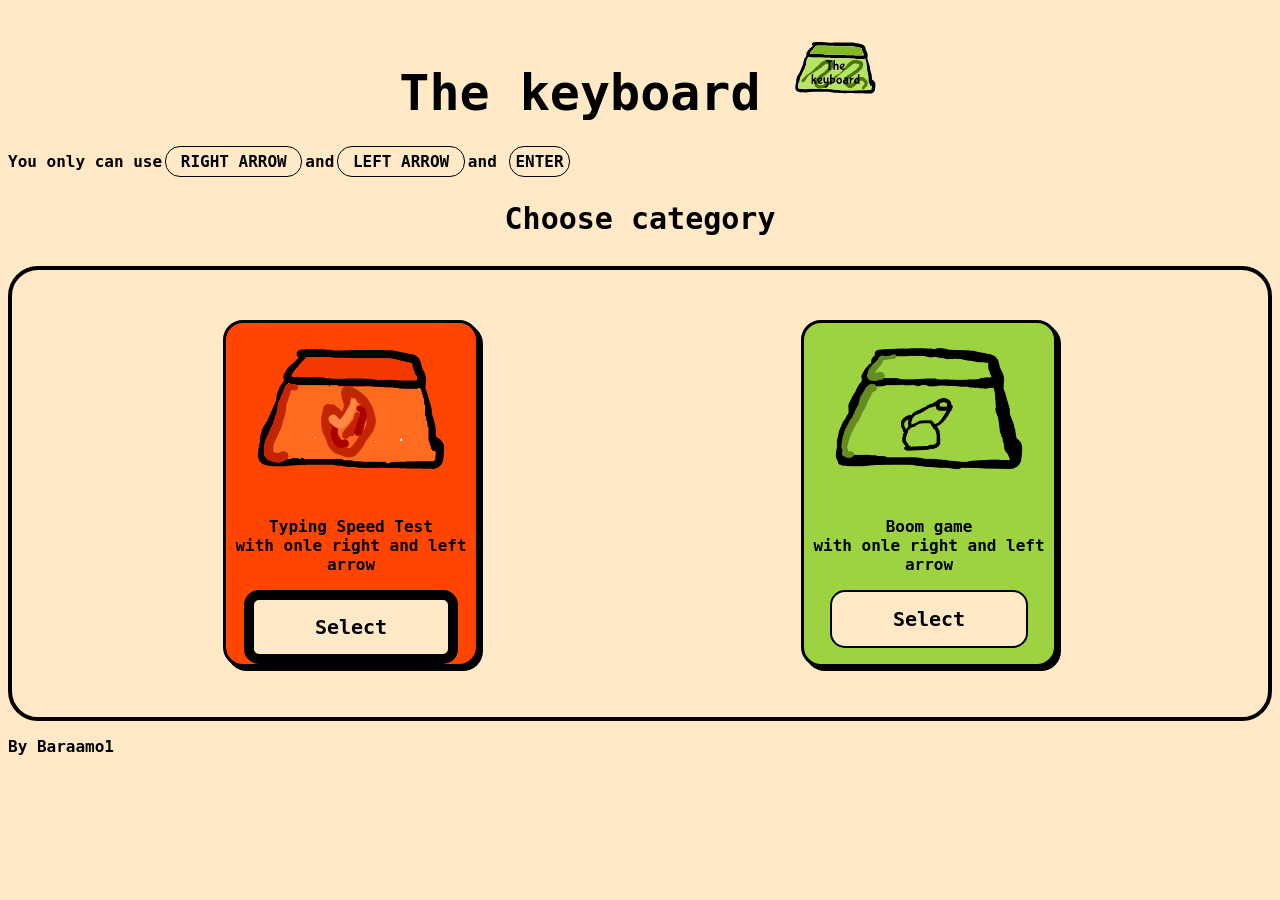
<file: index.html>
<!DOCTYPE html>
<html lang="en">
<head>
    <meta charset="UTF-8">
    <meta name="viewport" content="width=device-width, initial-scale=1.0">
    <title>The keyboard</title>
    <link rel="stylesheet" href="style.css">
<link rel="icon" type="image/svg+xml" href="imgs/icon.svg">

</head>
<body>
    <p id="head">The keyboard    <img src="imgs/icon.svg" id="nono"></p>

    <p id="info">You only can use<b> RIGHT ARROW </b>and<b> LEFT ARROW </b>and <b>ENTER</b></p>
    <p id="branch">Choose category</p>
        <img src="imgs/no.svg" id="no">

    <div id="allcat">
    <div class="cat">
        <img src="imgs/speed.svg" id="speed_img">

        <p id="name">Typing Speed Test<br> with onle right and left arrow</p>
        <p id="select">Select</p>
    </div>


        <div class="cat2">
        <img src="imgs/game.png" id="game_img">

        <p id="name">Boom game<br> with onle right and left arrow</p>
        <p id="select2">Select</p>
    </div>
    </div>
    <p>By  Baraamo1</p>
    <script src="index.js"></script>
</body>
</html>
</file>
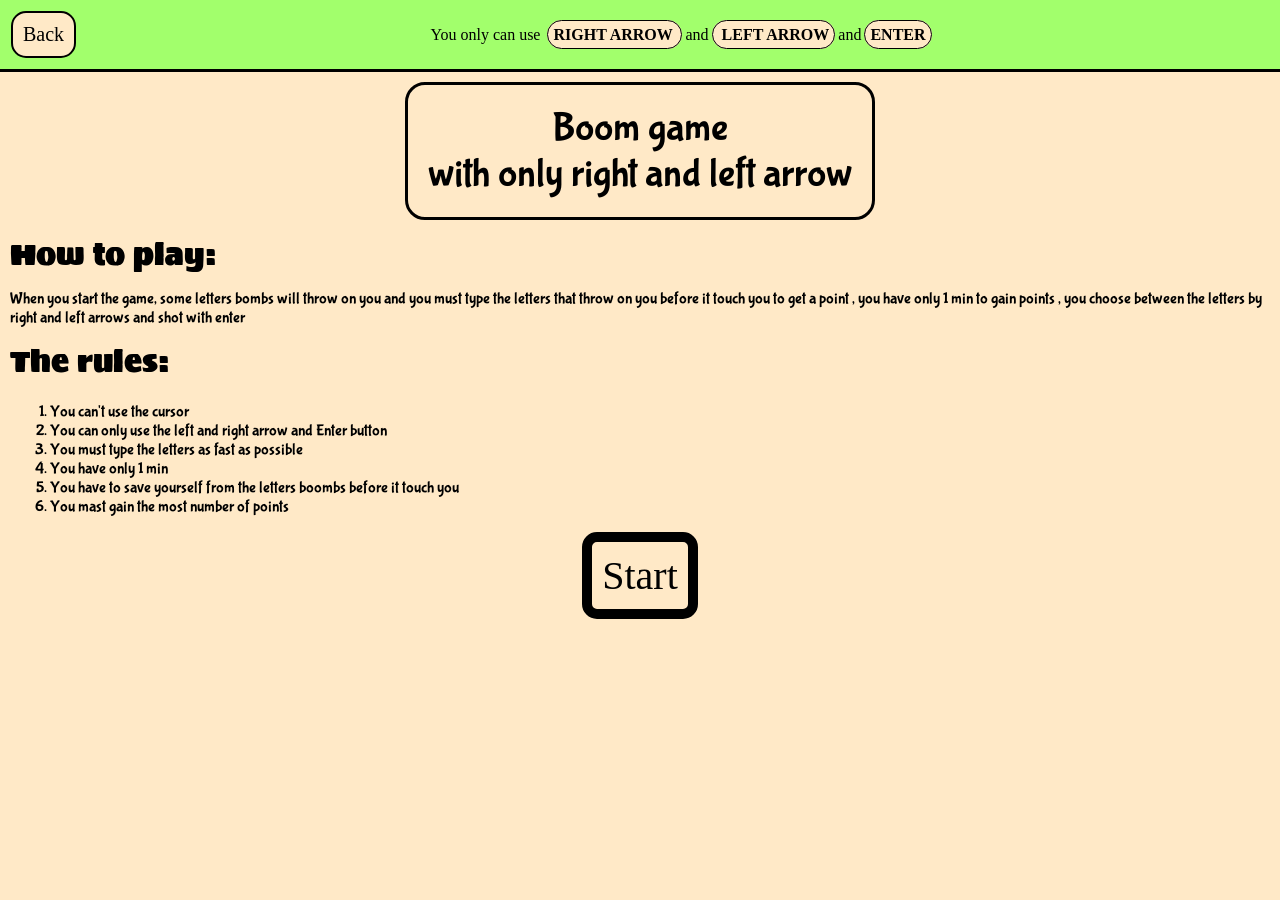
<file: game.html>
<!DOCTYPE html>
<html lang="en">
<head>
    <meta charset="UTF-8">
    <meta name="viewport" content="width=device-width, initial-scale=1.0">
    <title>Boom Game</title>
    <link rel="stylesheet" href="game.css">
    <link rel="icon" href="imgs/icon.svg">
<link rel="preconnect" href="https://fonts.googleapis.com">
<link rel="preconnect" href="https://fonts.gstatic.com" crossorigin>
<link href="https://fonts.googleapis.com/css2?family=BioRhyme:wght@200..800&family=Bubblegum+Sans&family=Chivo+Mono:ital,wght@0,100..900;1,100..900&family=Mogra&family=Passero+One&family=Sigmar&family=ZCOOL+KuaiLe&display=swap" rel="stylesheet">

</head>
<body>
        <img src="imgs/no.svg" id="no">

    <div id="sna">
    <p id="back">Back</p>
    <p id="info">You only can use <b>RIGHT ARROW </b>and<b> LEFT ARROW</b>and<b>ENTER</b></p>
    </div>
    <p id="name">Boom game<br> with only right and left arrow</p>
    <p class="add" id="howtxt">How to play:</p>
    <p class="top" id="how_to_play">When you start the game, some letters bombs will throw on you and you must type the letters that throw on you before it touch you to get a point , you have only 1 min to gain points , you choose between the letters by right and left arrows and shot with enter</p>
    <p class="add" id="ruletxt">The rules:</p>
    <p id="rules" >
        <ol class="top">
            <li>You can't use the cursor</li>
            <li>You can only use the left and right arrow and Enter button </li>
            <li>You must type the letters as fast as possible</li>
            <li>You have only 1 min</li>
            <li>You have to save yourself from the letters boombs before it touch you</li>
            <li>You mast gain the most number of points </li>
        </ol>
    </p>
<p id="start" >Start</p>


<script src="game.js"></script>
</body>
</html>
</file>
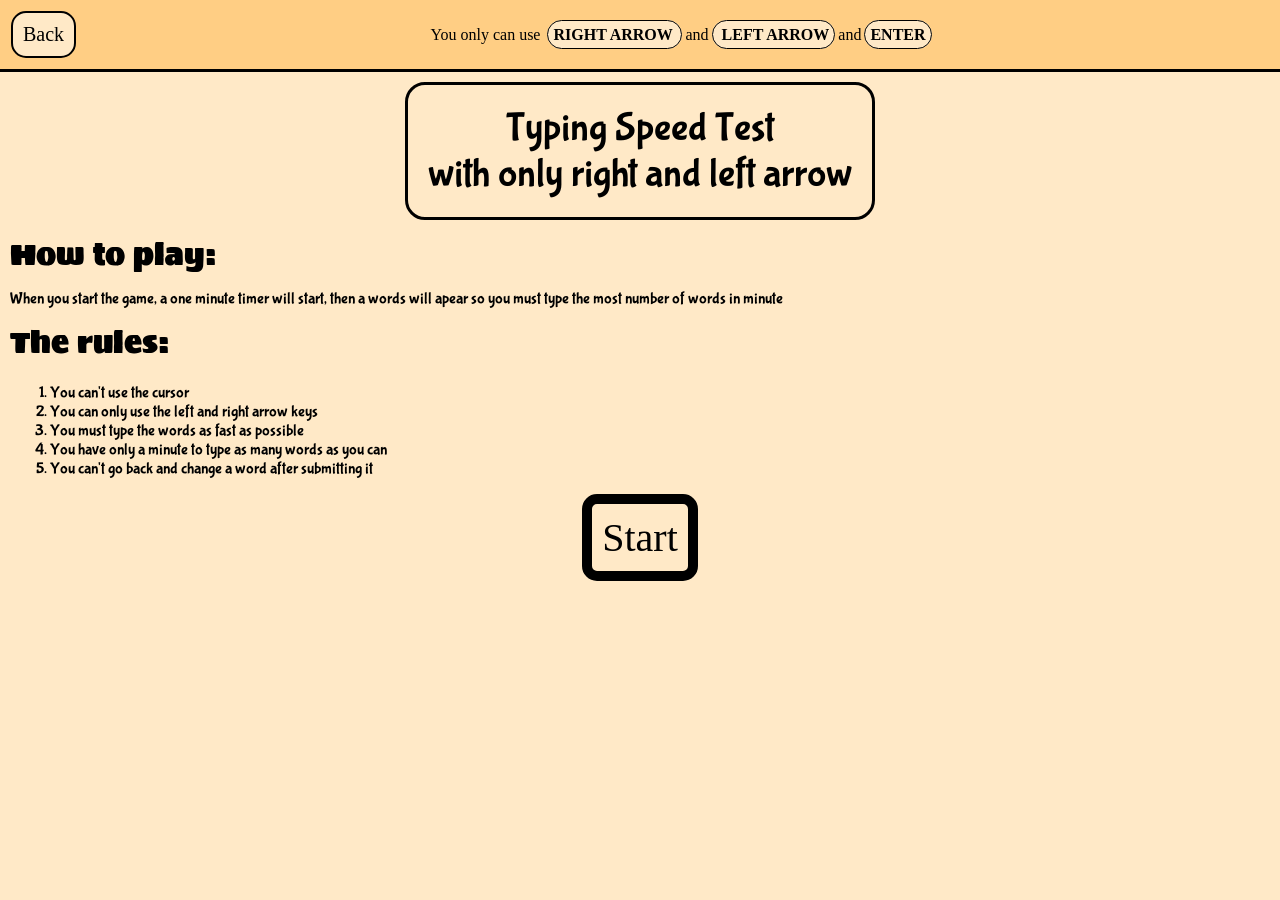
<file: test.html>
<!DOCTYPE html>
<html lang="en">
<head>
    <meta charset="UTF-8">
    <meta name="viewport" content="width=device-width, initial-scale=1.0">
    <title>Speed test</title>
    <link rel="stylesheet" href="test.css">
    <link rel="icon" href="imgs/icon.svg">
<link rel="preconnect" href="https://fonts.googleapis.com">
<link rel="preconnect" href="https://fonts.gstatic.com" crossorigin>
<link href="https://fonts.googleapis.com/css2?family=BioRhyme:wght@200..800&family=Bubblegum+Sans&family=Chivo+Mono:ital,wght@0,100..900;1,100..900&family=Mogra&family=Passero+One&family=Sigmar&family=ZCOOL+KuaiLe&display=swap" rel="stylesheet">

</head>
<body>
        <img src="imgs/no.svg" id="no">

    <div id="sna">
    <p id="back">Back</p>
    <p id="info">You only can use <b>RIGHT ARROW </b>and<b> LEFT ARROW</b>and<b>ENTER</b></p>
    </div>
    <p id="name">Typing Speed Test<br> with only right and left arrow</p>
    <p class="add" id="howtxt">How to play:</p>
    <p class="top" id="how_to_play">When you start the game, a one minute timer will start, then a words will apear so you must type the most number of words in minute</p>
    <p class="add" id="ruletxt">The rules:</p>
    <p id="rules" >
        <ol class="top">
            <li>You can't use the cursor</li>
            <li>You can only use the left and right arrow keys</li>
            <li>You must type the words as fast as possible</li>
            <li>You have only a minute to type as many words as you can</li>
            <li>You can't go back and change a word after submitting it</li>
        </ol>
    </p>
<p id="start" >Start</p>


<script src="test.js"></script>
</body>
</html>
</file>
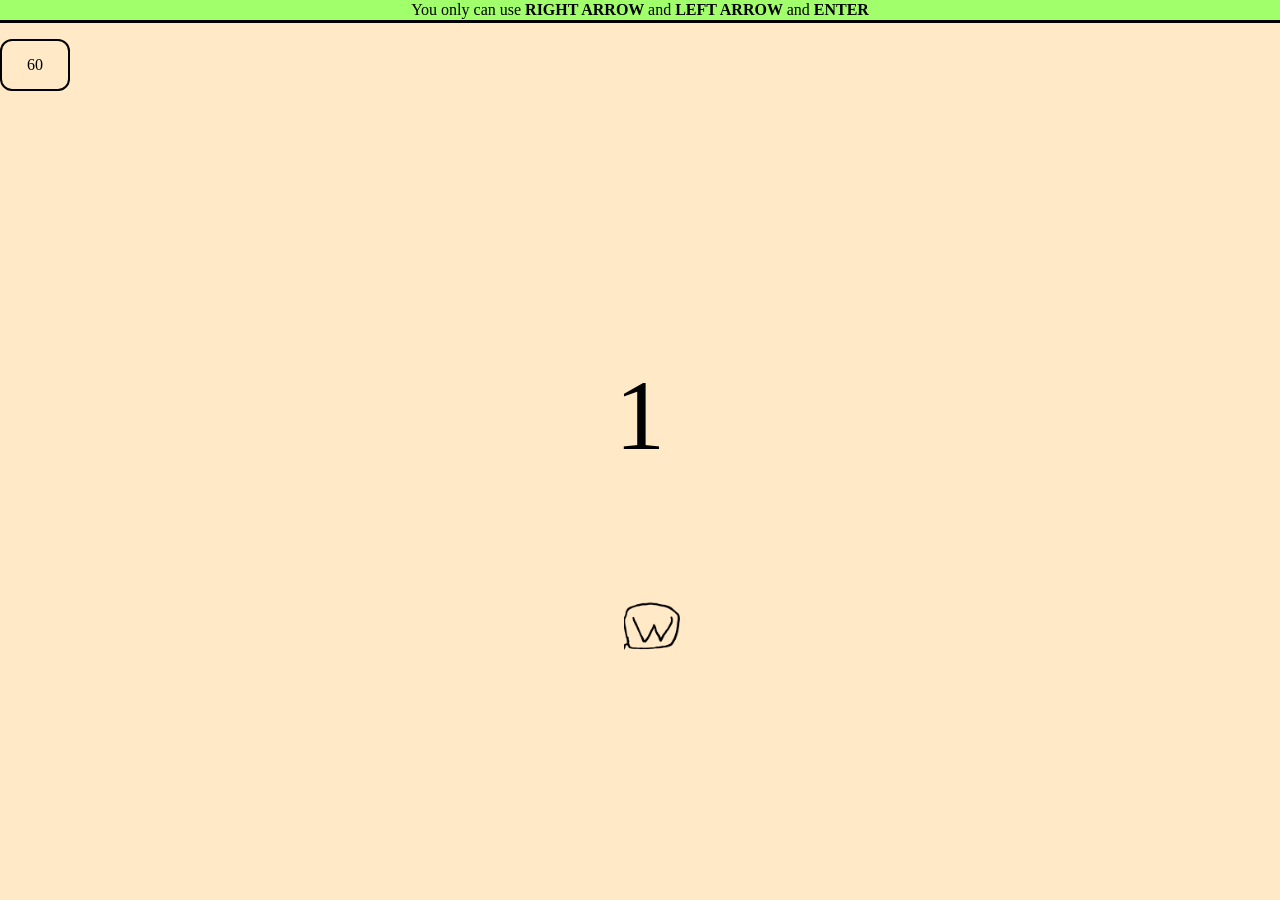
<file: the_game.html>
<!DOCTYPE html>
<html lang="en">
<head>
    <meta charset="UTF-8">
    <meta name="viewport" content="width=device-width, initial-scale=1.0">
    <title>Boom Game</title>
    <link rel="icon" href="imgs/icon.svg">
    <link rel="stylesheet" href="the_game.css">



</head>
<body>
    <div id="sna">
            

    

    <p id="info">You only can use <b>RIGHT ARROW </b>and<b> LEFT ARROW </b>and<b> ENTER</b></p>
    </div>
    <p id="count"></p>
    <p id="timere"></p>
    
    <div class="all_botton" id="allll">
        <img src="imgs/ground.png" id="ground1">
        <img src="imgs/ground.png" id="ground2">
        <img src="imgs/ground.png" id="ground3">

    </div>
    <div id="all_c">
  <img class="booms" id="boom1" src="imgs/Drawing-2.sketchpad (1).png">
  <img class="booms" id="boom2" src="imgs/Drawing-2.sketchpad (1).png">
</div>
<div class="keyboard" id="keyboard">
    <div id="line_one">
        <p class="keys" id="q">A</p>
        <p class="keys" id="w">B</p>
        <p class="keys" id="e">C</p>
        <p class="keys" id="r">D</p>
        <p class="keys" id="t">E</p>
        <p class="keys" id="y">F</p>
        <p class="keys" id="u">G</p>
        <p class="keys" id="i">H</p>
        <p class="keys" id="o">I</p>
        <p class="keys" id="p">J</p>

        <p class="keys" id="a">K</p>
        <p class="keys" id="s">L</p>
        <p class="keys" id="d">M</p>
        <p class="keys" id="f">N</p>
        <p class="keys" id="g">O</p>
        </div>
        <div id="line_two">
        <p class="keys" id="h">P</p>
        <p class="keys" id="j">Q</p>
        <p class="keys" id="k">R</p>
        <p class="keys" id="l">S</p>

        <p class="keys" id="z">T</p>
        <p class="keys" id="x">U</p>
        <p class="keys" id="c">V</p>
        <p class="keys" id="v">W</p>
        <p class="keys" id="b">X</p>
        <p class="keys" id="n">Y</p>
        <p class="keys" id="m">Z</p>
        


    </div>
</div>
    <img src="imgs/no.svg" id="no">
<div id="res">
    <p id="main_cap">The results :</p>
    <p id="point"></p>
    <button id="back">Back</button>
</div>
<div id="all_the_shoots">
<div id="shoots">
    <img class="the_shoot" src="imgs/Drawing-3.sketchpad.png">
    <img class="the_shoot" src="imgs/Drawing-4.sketchpad.png">
    <img class="the_shoot" src="imgs/Drawing-5.sketchpad.png">
    <img class="the_shoot" src="imgs/Drawing-6.sketchpad.png">
    <img class="the_shoot" src="imgs/Drawing-7.sketchpad.png">
    <img class="the_shoot" src="imgs/Drawing-8.sketchpad.png">
    <img class="the_shoot" src="imgs/Drawing-9.sketchpad.png">
    <img class="the_shoot" src="imgs/Drawing-10.sketchpad.png">
    <img class="the_shoot" src="imgs/Drawing-11.sketchpad.png">
    <img class="the_shoot" src="imgs/Drawing-12.sketchpad.png">
    <img class="the_shoot" src="imgs/Drawing-13.sketchpad.png">
    <img class="the_shoot" src="imgs/Drawing-14.sketchpad.png">
    <img class="the_shoot" src="imgs/Drawing-15.sketchpad.png">
    <img class="the_shoot" src="imgs/Drawing-16.sketchpad.png">
    <img class="the_shoot" src="imgs/Drawing-17.sketchpad.png">
    <img class="the_shoot" src="imgs/Drawing-18.sketchpad.png">
    <img class="the_shoot" src="imgs/Drawing-19.sketchpad.png">
    <img class="the_shoot" src="imgs/Drawing-20.sketchpad.png">
    <img class="the_shoot" src="imgs/Drawing-21.sketchpad.png">
    <img class="the_shoot" src="imgs/Drawing-22.sketchpad.png">
    <img class="the_shoot" src="imgs/Drawing-23.sketchpad.png">
    <img class="the_shoot" src="imgs/Drawing-24.sketchpad.png">
    <img class="the_shoot" src="imgs/Drawing-25.sketchpad.png">
    <img class="the_shoot" src="imgs/Drawing-26.sketchpad.png">
    <img class="the_shoot" src="imgs/Drawing-27.sketchpad.png">
    <img class="the_shoot" src="imgs/Drawing-28.sketchpad (1).png">


</div>
<div id="shoots2">
    <img class="the_shoot2" src="imgs/Drawing-3.sketchpad.png">
    <img class="the_shoot2" src="imgs/Drawing-4.sketchpad.png">
    <img class="the_shoot2" src="imgs/Drawing-5.sketchpad.png">
    <img class="the_shoot2" src="imgs/Drawing-6.sketchpad.png">
    <img class="the_shoot2" src="imgs/Drawing-7.sketchpad.png">
    <img class="the_shoot2" src="imgs/Drawing-8.sketchpad.png">
    <img class="the_shoot2" src="imgs/Drawing-9.sketchpad.png">
    <img class="the_shoot2" src="imgs/Drawing-10.sketchpad.png">
    <img class="the_shoot2" src="imgs/Drawing-11.sketchpad.png">
    <img class="the_shoot2" src="imgs/Drawing-12.sketchpad.png">
    <img class="the_shoot2" src="imgs/Drawing-13.sketchpad.png">
    <img class="the_shoot2" src="imgs/Drawing-14.sketchpad.png">
    <img class="the_shoot2" src="imgs/Drawing-15.sketchpad.png">
    <img class="the_shoot2" src="imgs/Drawing-16.sketchpad.png">
    <img class="the_shoot2" src="imgs/Drawing-17.sketchpad.png">
    <img class="the_shoot2" src="imgs/Drawing-18.sketchpad.png">
    <img class="the_shoot2" src="imgs/Drawing-19.sketchpad.png">
    <img class="the_shoot2" src="imgs/Drawing-20.sketchpad.png">
    <img class="the_shoot2" src="imgs/Drawing-21.sketchpad.png">
    <img class="the_shoot2" src="imgs/Drawing-22.sketchpad.png">
    <img class="the_shoot2" src="imgs/Drawing-23.sketchpad.png">
    <img class="the_shoot2" src="imgs/Drawing-24.sketchpad.png">
    <img class="the_shoot2" src="imgs/Drawing-25.sketchpad.png">
    <img class="the_shoot2" src="imgs/Drawing-26.sketchpad.png">
    <img class="the_shoot2" src="imgs/Drawing-27.sketchpad.png">
    <img class="the_shoot2" src="imgs/Drawing-28.sketchpad (1).png">


</div>
</div>
<script src="the_game.js"></script>
</body>
</html>
</file>
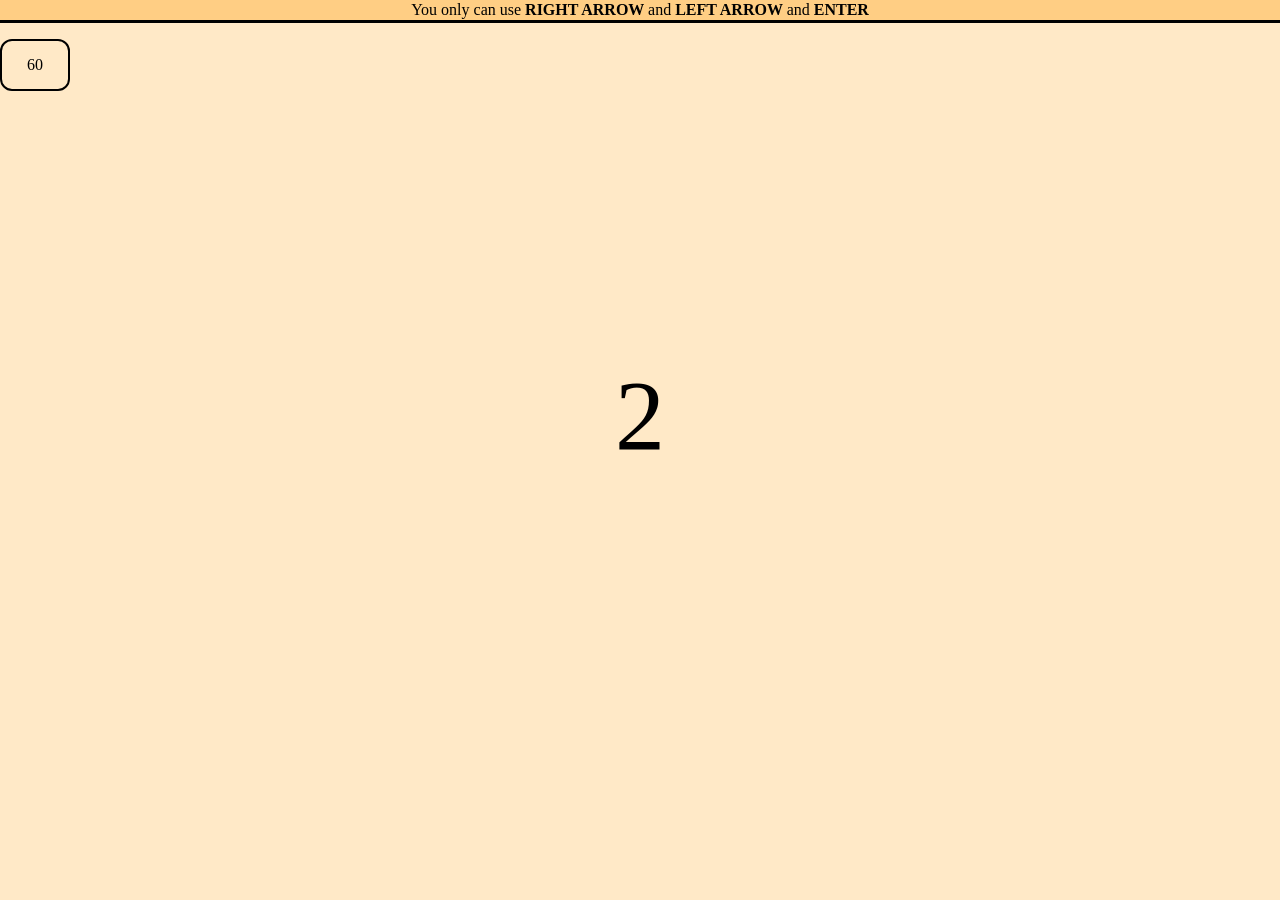
<file: the_test.html>
<!DOCTYPE html>
<html lang="en">
<head>
    <meta charset="UTF-8">
    <meta name="viewport" content="width=device-width, initial-scale=1.0">
    <title>The test</title>
    <link rel="stylesheet" href="the_test.css">
    <link rel="icon" href="imgs/icon.svg">
</head>
<body>
        <div id="sna">

    <p id="info">You only can use <b>RIGHT ARROW </b>and<b> LEFT ARROW </b>and<b> ENTER</b></p>
    </div>
    <img src="imgs/no.svg" id="no">
    <p id="count"></p>
    <p id="timer">60</p>
    <p id="the_word"></p>
    <p id="wroten"></p>
    <div class="keyboard" id="keyboard">
        <div class="lineone">
        <p class="keys" id="q">Q</p>
        <p class="keys" id="w">W</p>
        <p class="keys" id="e">E</p>
        <p class="keys" id="r">R</p>
        <p class="keys" id="t">T</p>
        <p class="keys" id="y">Y</p>
        <p class="keys" id="u">U</p>
        <p class="keys" id="i">I</p>
        <p class="keys" id="o">O</p>
        <p class="keys" id="p">P</p>
    </div>
    <div class="linetwo">
        <p class="keys" id="a">A</p>
        <p class="keys" id="s">S</p>
        <p class="keys" id="d">D</p>
        <p class="keys" id="f">F</p>
        <p class="keys" id="g">G</p>
        <p class="keys" id="h">H</p>
        <p class="keys" id="j">J</p>
        <p class="keys" id="k">K</p>
        <p class="keys" id="l">L</p>
    </div>
        <div class="linethree">
        <p class="keys" id="z">Z</p>
        <p class="keys" id="x">X</p>
        <p class="keys" id="c">C</p>
        <p class="keys" id="v">V</p>
        <p class="keys" id="b">B</p>
        <p class="keys" id="n">N</p>
        <p class="keys" id="m">M</p>
        <p class="keys" id="del">Del</p>
    </div>
    <div class="more">
        <p class="keys" id="next">Next</p>
    </div>
</div>
<div id="results">
    <p id="wroted_words">Num. of wrote words :</p>
    <p id="correct_words">Correct words :</p>
    <p id="wrong_words">Wrong words :</p>
    <button id="bbaack">Back</button>
</div>
    <script src="the_test.js"></script>
</body>
</html>
</file>
<file: style.css>
body{
    background-color: #ffe9c7;
    cursor: none;

}
p{
  font-family: "Chivo Mono", monospace;
  font-optical-sizing: auto;
  font-weight: 700;
  font-style: normal;
}
#head{
    text-align: center;
    font-size: 50px;
    margin-top: 30px;
    margin-bottom: 30px;
}
#branch{
    font-size: 30px;
    text-align: center;
}
#no{
    width: 40px;
    display: none;
    position: absolute;
    transform: translate(-50% ,-50%);
}
#speed_img{
    width: 200px;
    background-color: orangered;
    border-radius: 16px;
}
#game_img{
        width: 200px;
    background-color: #9DD241;
    border-radius: 16px;
}
.cat{
    border: 3px solid;
    width: fit-content;
    border-radius:20px ;
    display: flex;
    flex-direction: column;
    align-items: center;
    background-color: orangered;
    width: 250px;
    box-shadow: 4px 4px;
}
#nono{
    width: 90px;
}
.cat2{
        border: 3px solid;
    width: fit-content;
    border-radius:20px ;
    display: flex;
    flex-direction: column;
    align-items: center;
    background-color: #9DD241;
    width: 250px;
    box-shadow: 4px 4px;
}
#select{
font-size: 20px;
border: 10px solid;
border-radius: 15px;
padding: 15px;
width:164px ;
margin: 0;
text-align: center;
background-color: #ffe9c7;
}
#select2{
    font-size: 20px;
border: 2px solid;
border-radius: 15px;
padding: 15px;
width:164px ;
margin: 0;
text-align: center;
background-color: #ffe9c7;
}
#allcat{
    border: 4px solid;
    padding: 50px;
    display: flex;
    justify-content: space-around;
    border-radius: 30px;
}
b{
    border:solid 1px;
    margin: 3px;
    padding: 5px;
    border-radius: 15px;
}
#name{
    text-align: center;
}
</file>
<file: game.css>
body{
background-color: #ffe9c7;
margin: 0%;
padding: 0px;
cursor: none;

}

#back{
border: 2px solid;
width: fit-content;
padding:10px;
border-radius: 15px;
background-color: #ffe9c7;
margin: 10px;
font-size: 20px;
}

#no{
    width: 40px;
    display: none;
    position: absolute;
    transform: translate(-50% ,-50%);
}

#info{
    text-align: center;
    margin: auto;
}
b{
    border:solid 1px;
    margin: 3px;
    padding: 5px;
    border-radius: 15px;
    background-color: #ffe9c7;
}
#sna{
    background-color: #a2ff6c;
padding: 1px;
margin-bottom: 10px;
border-bottom: solid;
display: flex;
align-items: center;
}
#name{
    text-align: center;
font-size: 40px;
  font-family: "Bubblegum Sans", sans-serif;
  font-weight: 400;
  font-style: normal;
border:solid;
width: fit-content;
margin: auto;
border-radius: 20px;
padding: 20px;
}
.add{
    font-size:30px;
  font-family: "Sigmar", sans-serif;
  font-weight: 400;
  font-style: normal;
  margin: 10px;
}
.top{
  font-family: "Bubblegum Sans", sans-serif;
  font-weight: 400;
  font-style: normal;
margin: 10px;

}
#start{
    border:solid 10px;
    border-radius: 15px;
    width: fit-content;
    font-size: 40px;
    padding:10px;
    margin: auto;

}
</file>
<file: test.css>
body{
background-color: #ffe9c7;
margin: 0%;
padding: 0px;
cursor: none;

}

#back{
border: 2px solid;
width: fit-content;
padding:10px;
border-radius: 15px;
background-color: #ffe9c7;
margin: 10px;
font-size: 20px;
}

#no{
    width: 40px;
    display: none;
    position: absolute;
    transform: translate(-50% ,-50%);
}

#info{
    text-align: center;
    margin: auto;
}
b{
    border:solid 1px;
    margin: 3px;
    padding: 5px;
    border-radius: 15px;
    background-color: #ffe9c7;


}
#sna{
    background-color: #ffce84;
padding: 1px;
margin-bottom: 10px;
border-bottom: solid;
display: flex;
align-items: center;
}
#name{
    text-align: center;
font-size: 40px;
  font-family: "Bubblegum Sans", sans-serif;
  font-weight: 400;
  font-style: normal;
border:solid;
width: fit-content;
margin: auto;
border-radius: 20px;
padding: 20px;
}
.add{
    font-size:30px;
  font-family: "Sigmar", sans-serif;
  font-weight: 400;
  font-style: normal;
  margin: 10px;
}
.top{
  font-family: "Bubblegum Sans", sans-serif;
  font-weight: 400;
  font-style: normal;
margin: 10px;

}
#start{
    border:solid 10px;
    border-radius: 15px;
    width: fit-content;
    font-size: 40px;
    padding:10px;
    margin: auto;
}
</file>
<file: the_game.css>
body{
    background-color: #ffe9c7;
    cursor: none;
    margin: 0;
     overflow-x: hidden;
          overflow-y: hidden;

}
#sna{
    background-color: #a2ff6c;
padding: 1px;
margin-bottom: 10px;
border-bottom: solid;
display: flex;
align-items: center;
}
#info{
    text-align: center;
    margin: auto;
}
.all_botton{
    display: none;
    margin: 0px;
}
#ground1{
    position: absolute;
    margin: 0px;
        bottom: 1px;

}
#ground2{
    position: absolute;
    margin: 0px;
    left: 30%;
    bottom: 1px;
}
#ground3{
    position: absolute;
    margin: 0px;
    left: 60%;
        bottom: 1px;

}

#keyboard{

    display: flex;
    position: absolute;
    top: 73%;
    left:50%;

    flex-direction: column;

transform: translateX(-50%);
}
#all_c {
    display: flex;
    justify-content: space-around;
    position: absolute;
    bottom: 155px;
    width: 100%;
}
#count{
    position: absolute;
    left: 50%;
    top:35%;
    transform: translate(-50%, -50%);
    font-size: 100px;
    display: block;
        cursor: none;

}
#boom1{
    width: 200px;
     display: none;

}
#boom2{
    width: 200px;
     display: none;
    transform: scaleX(-1);

}
#back{
        border: 10px solid;
width: fit-content;
padding:10px;
border-radius: 15px;
background-color: #ffe9c7;
margin: 10px;
font-size: 20px;
}
#res{
    position: absolute;
    left: 50%;
    top: 50%;
    transform: translate(-50%, -50%);
    background-color: #ffce84;
    border: solid ;
    padding: 90px;
    border-radius: 30px;
    text-align: center;
    font-size: 30px;
    display: none;
}
#timere{
    border:2px solid;
    width: fit-content;
    padding: 15px 25px;
    border-radius: 12px;
       cursor: none;

}
.keys{

    padding: 5PX;
    border-radius: 10PX;
}
#keyboard{
    display: none;
}
#line_one{
    display: flex;
    gap:10px
}
#line_two{
    display: flex;
    gap:10px
}
#all_the_shoots {
    display: flex;
    justify-content: space-around;
    position: absolute;
    bottom: 300px;
    width: 100%;

}

#no{
    width: 40px;
    display: none;
    position: absolute;
    transform: translate(-50% ,-50%);
}

.the_shoot{
        width: 70px;
    position: absolute;
    display: none;
}
.the_shoot2 {
    width: 70px;
    position: absolute;
    display: none;
}
</file>
<file: the_test.css>
body{
    background-color: #ffe9c7;
    cursor: none;
    margin: 0;

}

#count{
    position: absolute;
    left: 50%;
    top:35%;
    transform: translate(-50%, -50%);
    font-size: 100px;
    display: block;
        cursor: none;

}
#the_word{
    text-align: center;
    margin-top: -50px;
    font-size: 40px;
    display: none;
        cursor: none;

}
#timer{
    border:2px solid;
    width: fit-content;
    padding: 15px 25px;
    border-radius: 12px;
       cursor: none;

}
#no{
    width: 40px;
    display: none;
    position: absolute;
    transform: translate(-50% ,-50%);
        cursor: none;

}
#wroten{
    display: none;
    border: dashed;
    width: fit-content;
    padding: 20px;
    border-radius: 15px;
margin: auto;
    cursor: none;

}

.keyboard{
    cursor: none;

    position: absolute;
    left: 50%;
    top: 70%;
    transform: translate(-50%, -50%);
    line-height: 30px;
    border: 2px solid;
    border-radius: 20px;
    width:fit-content;
    
    padding: 20px;
}
.lineone{
    display: flex;
    gap:17px;
    justify-content: center;
        cursor: none;

}
.linetwo{
    display: flex;
    justify-content: center;
    gap:17px;
        cursor: none;

}
.linethree{
        cursor: none;

    display: flex;
   justify-content: center;
   gap:17px;
}
.keys{
    border:none ;
    border-radius: 10px;
    padding: 20px 20px;
    margin: 0px;
        cursor: none;

}
#sna{
    background-color: #ffce84;
padding: 1px;
margin-bottom: 10px;
border-bottom: solid;
display: flex;
align-items: center;
}
#info{
    text-align: center;
    margin: auto;
}
.more{
    display: flex;
    justify-content: space-around;
    align-items: center;
    flex-direction: row;
}
#results{
    position: absolute;
    border:solid;
    border-radius: 20px;
    font-size: 30px;
    padding: 20px;
    text-align: center;
    left:50%;
    top:50%;
    transform: translate(-50%, -50%);
    background-color: #ffce84;
}
#correct_words{
    color:green;
}
#wrong_words{
    color:rgb(255, 0, 0);
}
#bbaack{
    border: 10px solid;
width: fit-content;
padding:10px;
border-radius: 15px;
background-color: #ffe9c7;
margin: 10px;
font-size: 20px;
}
</file>
